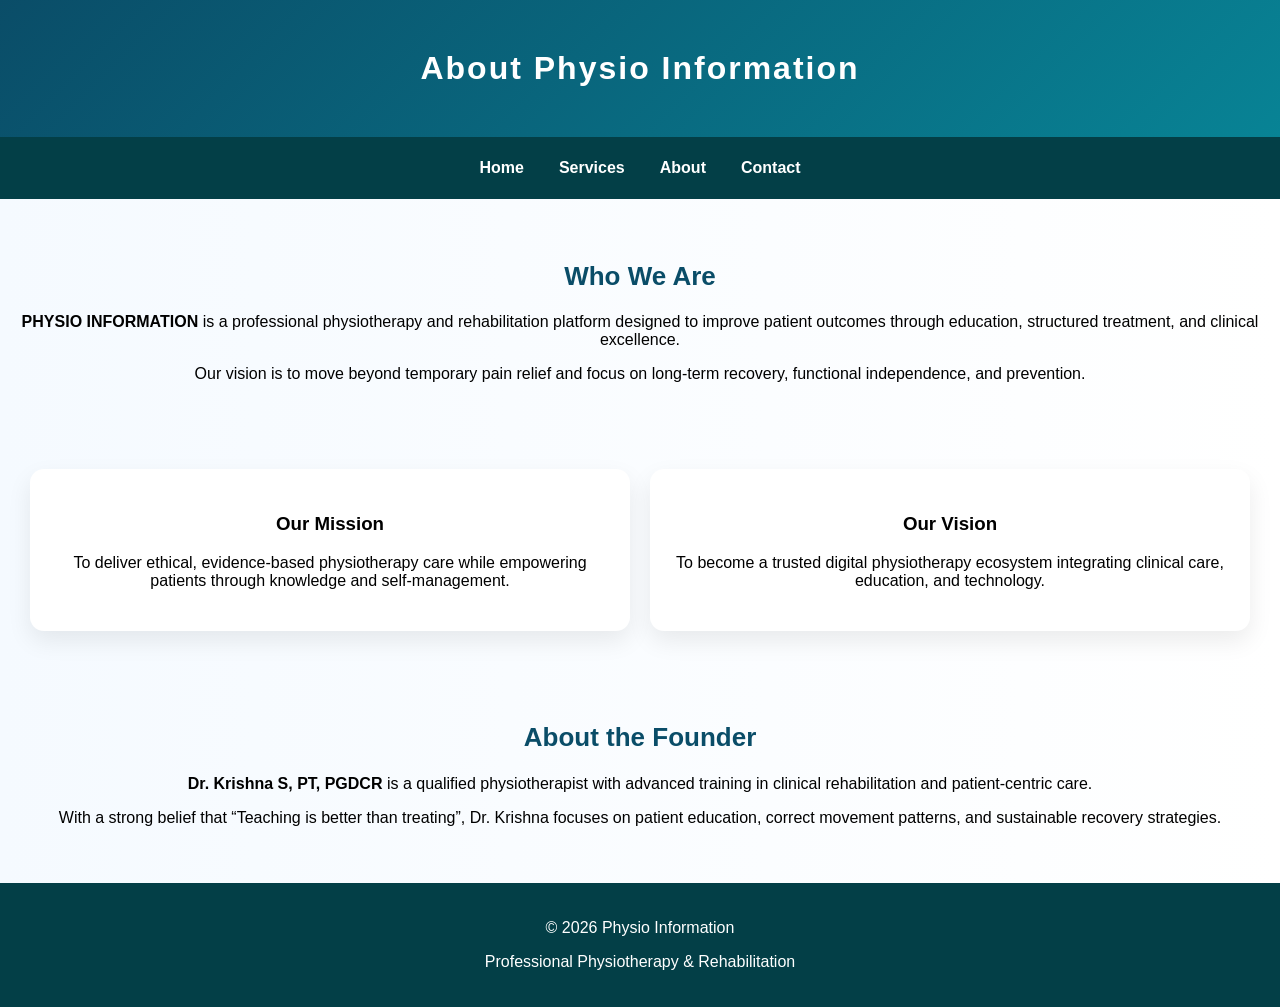
<file: about.html>
<!DOCTYPE html>
<html lang="en">
<head>
  <meta charset="UTF-8">
  <title>About Us | Physio Information</title>
  <meta name="viewport" content="width=device-width, initial-scale=1.0">
  <link rel="stylesheet" href="style.css">
</head>
<body>

<header class="header">
  <h1>About Physio Information</h1>
</header>

<nav class="nav">
  <a href="index.html">Home</a>
  <a href="services.html">Services</a>
  <a href="about.html">About</a>
  <a href="contact.html">Contact</a>
</nav>

<section class="hero">
  <h2>Who We Are</h2>
  <p>
    <strong>PHYSIO INFORMATION</strong> is a professional physiotherapy and
    rehabilitation platform designed to improve patient outcomes through
    education, structured treatment, and clinical excellence.
  </p>
  <p>
    Our vision is to move beyond temporary pain relief and focus on long-term
    recovery, functional independence, and prevention.
  </p>
</section>

<section class="features">
  <div class="card">
    <h3>Our Mission</h3>
    <p>
      To deliver ethical, evidence-based physiotherapy care while empowering
      patients through knowledge and self-management.
    </p>
  </div>

  <div class="card">
    <h3>Our Vision</h3>
    <p>
      To become a trusted digital physiotherapy ecosystem integrating clinical
      care, education, and technology.
    </p>
  </div>
</section>

<section class="hero">
  <h2>About the Founder</h2>
  <p>
    <strong>Dr. Krishna S, PT, PGDCR</strong> is a qualified physiotherapist with
    advanced training in clinical rehabilitation and patient-centric care.
  </p>
  <p>
    With a strong belief that “Teaching is better than treating”, Dr. Krishna
    focuses on patient education, correct movement patterns, and sustainable
    recovery strategies.
  </p>
</section>

<footer class="footer">
  <p>© 2026 Physio Information</p>
  <p>Professional Physiotherapy & Rehabilitation</p>
</footer>

</body>
</html>
</file>
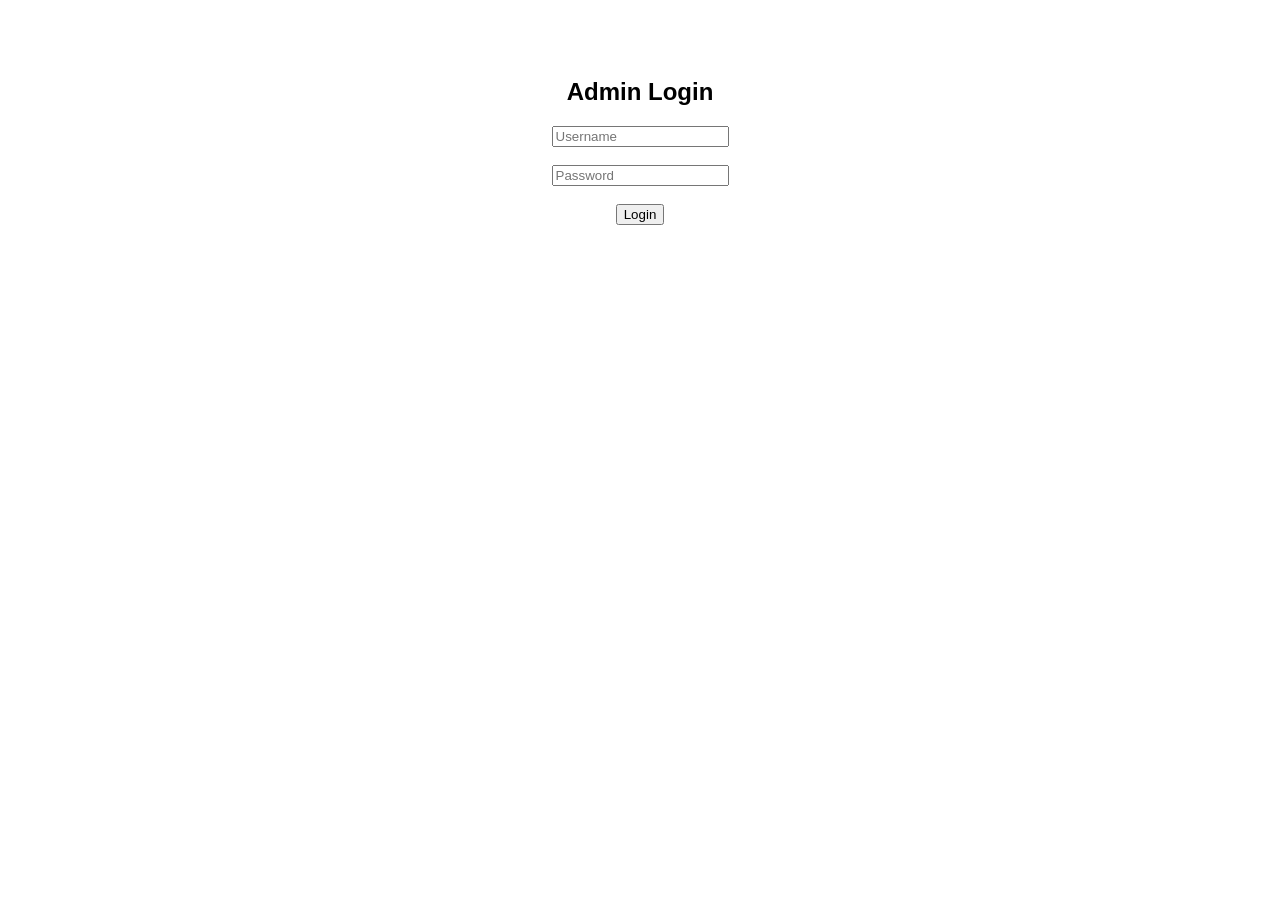
<file: login.html>
<!DOCTYPE html>
<html>
<head>
  <title>Admin Login</title>
  <meta name="viewport" content="width=device-width, initial-scale=1">
</head>
<body style="text-align:center; padding-top:50px; font-family:Arial">
<h2>Admin Login</h2>
<input id="user" placeholder="Username"><br><br>
<input id="pass" type="password" placeholder="Password"><br><br>
<button onclick="login()">Login</button>

<script>
function login(){
  if(user.value==="admin" && pass.value==="admin123"){
    alert("Login successful (Backend will be added later)");
  } else {
    alert("Invalid credentials");
  }
}
</script>
</body>
</html>
</file>
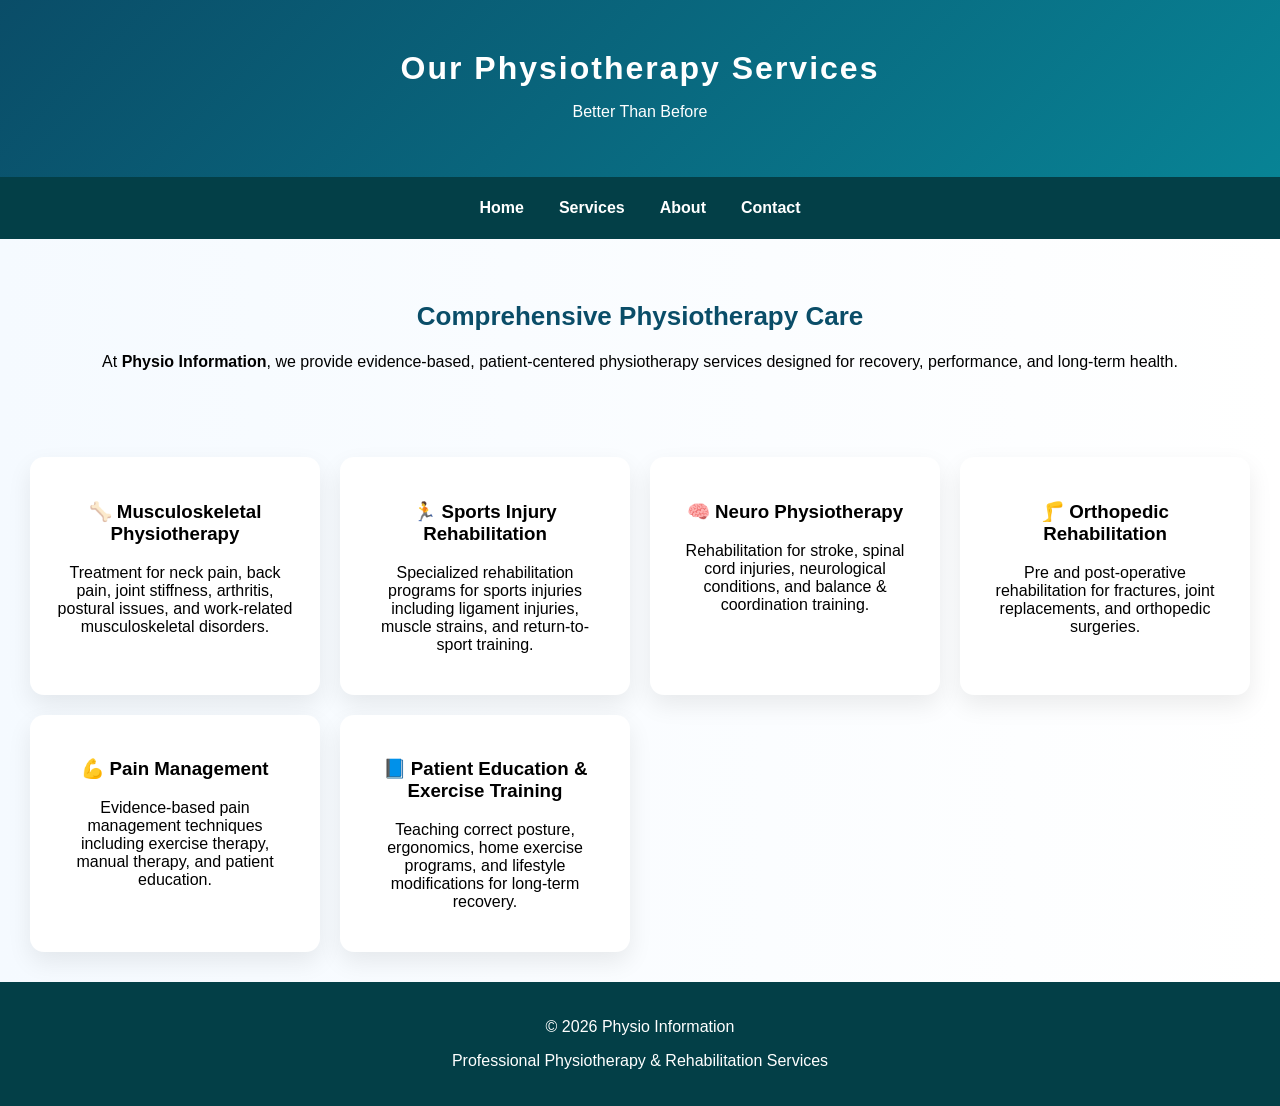
<file: services.html>
<!DOCTYPE html>
<html lang="en">
<head>
  <meta charset="UTF-8">
  <title>Our Services | Physio Information</title>
  <meta name="viewport" content="width=device-width, initial-scale=1.0">
  <link rel="stylesheet" href="style.css">
</head>
<body>

<header class="header">
  <h1>Our Physiotherapy Services</h1>
  <p class="tagline">Better Than Before</p>
</header>

<nav class="nav">
  <a href="index.html">Home</a>
  <a href="services.html">Services</a>
  <a href="about.html">About</a>
  <a href="contact.html">Contact</a>
</nav>

<section class="hero">
  <h2>Comprehensive Physiotherapy Care</h2>
  <p>
    At <strong>Physio Information</strong>, we provide evidence-based,
    patient-centered physiotherapy services designed for recovery,
    performance, and long-term health.
  </p>
</section>

<section class="features">

  <div class="card">
    <h3>🦴 Musculoskeletal Physiotherapy</h3>
    <p>
      Treatment for neck pain, back pain, joint stiffness, arthritis,
      postural issues, and work-related musculoskeletal disorders.
    </p>
  </div>

  <div class="card">
    <h3>🏃 Sports Injury Rehabilitation</h3>
    <p>
      Specialized rehabilitation programs for sports injuries including
      ligament injuries, muscle strains, and return-to-sport training.
    </p>
  </div>

  <div class="card">
    <h3>🧠 Neuro Physiotherapy</h3>
    <p>
      Rehabilitation for stroke, spinal cord injuries, neurological
      conditions, and balance & coordination training.
    </p>
  </div>

  <div class="card">
    <h3>🦵 Orthopedic Rehabilitation</h3>
    <p>
      Pre and post-operative rehabilitation for fractures, joint
      replacements, and orthopedic surgeries.
    </p>
  </div>

  <div class="card">
    <h3>💪 Pain Management</h3>
    <p>
      Evidence-based pain management techniques including exercise therapy,
      manual therapy, and patient education.
    </p>
  </div>

  <div class="card">
    <h3>📘 Patient Education & Exercise Training</h3>
    <p>
      Teaching correct posture, ergonomics, home exercise programs, and
      lifestyle modifications for long-term recovery.
    </p>
  </div>

</section>

<footer class="footer">
  <p>© 2026 Physio Information</p>
  <p>Professional Physiotherapy & Rehabilitation Services</p>
</footer>

</body>
</html>
</file>
<file: style.css>
body {
  font-family: Arial, sans-serif;
  margin: 0;
  background: #f4f7fb;
}

/* HEADER */
.header {
  text-align: center;
  padding: 30px;
  background: #0a6cff;
  color: white;
}

/* NAV */
.nav {
  text-align: center;
  padding: 10px;
  background: #ffffff;
}

.nav a {
  margin: 10px;
  text-decoration: none;
  color: #0a6cff;
  font-weight: bold;
}

/* HERO */
.hero {
  padding: 20px;
  text-align: center;
}

/* FEATURES */
.features {
  display: grid;
  grid-template-columns: repeat(auto-fit, minmax(200px,1fr));
  gap: 15px;
  padding: 20px;
}

.card {
  background: white;
  padding: 15px;
  border-radius: 10px;
  box-shadow: 0 5px 15px rgba(0,0,0,0.1);
  text-align: center;
}

/* FOOTER */
.footer {
  text-align: center;
  padding: 15px;
}

/* LOGIN */
.login-page {
  display: flex;
  justify-content: center;
  align-items: center;
  height: 100vh;
}

.login-box {
  background: white;
  padding: 30px;
  width: 280px;
  border-radius: 10px;
  box-shadow: 0 10px 25px rgba(0,0,0,0.1);
  text-align: center;
}

.login-box input {
  width: 100%;
  padding: 10px;
  margin: 10px 0;
}

.login-box button {
  width: 100%;
  padding: 10px;
  background: #0a6cff;
  color: white;
  border: none;
  border-radius: 5px;
}

/* DASHBOARD */
.dashboard-header {
  background: #0a6cff;
  color: white;
  padding: 15px;
  display: flex;
  justify-content: space-between;
}

.dashboard {
  padding: 20px;
  display: grid;
  grid-template-columns: repeat(auto-fit, minmax(150px,1fr));
  gap: 20px;
}

.dash-card {
  background: white;
  padding: 20px;
  border-radius: 10px;
  text-align: center;
  box-shadow: 0 5px 15px rgba(0,0,0,0.1);
}
  
body {
  font-family: 'Segoe UI', sans-serif;
  background: linear-gradient(to right, #f5faff, #ffffff);
}

.logo {
  width: 110px;
  margin-bottom: 10px;
}

.header {
  text-align: center;
  padding: 40px 20px;
  background: linear-gradient(135deg, #0a4d68, #088395);
  color: white;
}

.header h1 {
  font-size: 32px;
  letter-spacing: 2px;
  margin: 10px 0;
}

.subtitle {
  font-size: 14px;
  opacity: 0.9;
}

.nav {
  display: flex;
  justify-content: center;
  gap: 15px;
  background: #033f47;
  padding: 12px;
}

.nav a {
  color: white;
  text-decoration: none;
  font-weight: 600;
}

.nav a:hover {
  color: #ffd166;
}

.hero {
  padding: 40px 20px;
  text-align: center;
}

.hero h2 {
  color: #0a4d68;
  font-size: 26px;
}

.features {
  display: grid;
  grid-template-columns: repeat(auto-fit, minmax(250px, 1fr));
  gap: 20px;
  padding: 30px;
}

.card {
  background: white;
  border-radius: 14px;
  padding: 25px;
  box-shadow: 0 10px 25px rgba(0,0,0,0.08);
  transition: transform 0.3s ease;
}

.card:hover {
  transform: translateY(-5px);
}

.footer {
  text-align: center;
  padding: 20px;
  background: #033f47;
  color: white;
}
</file>
